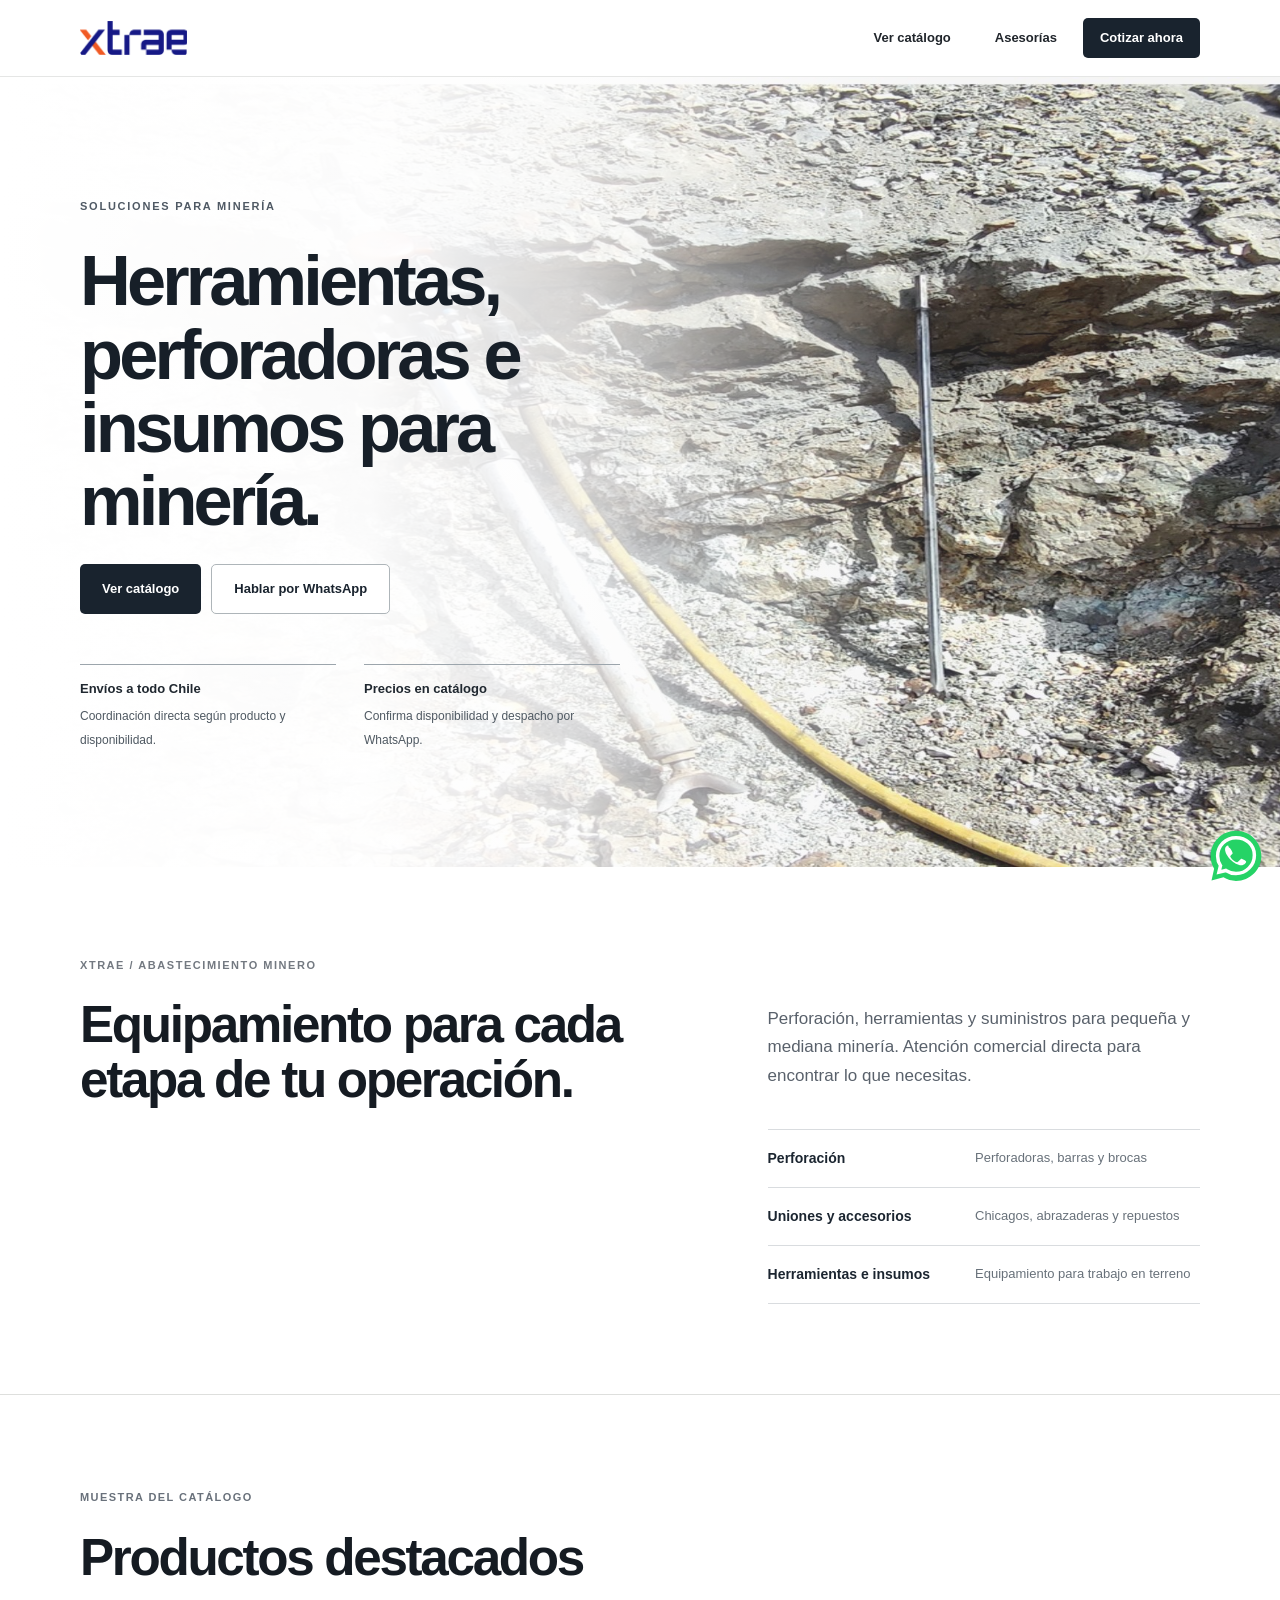
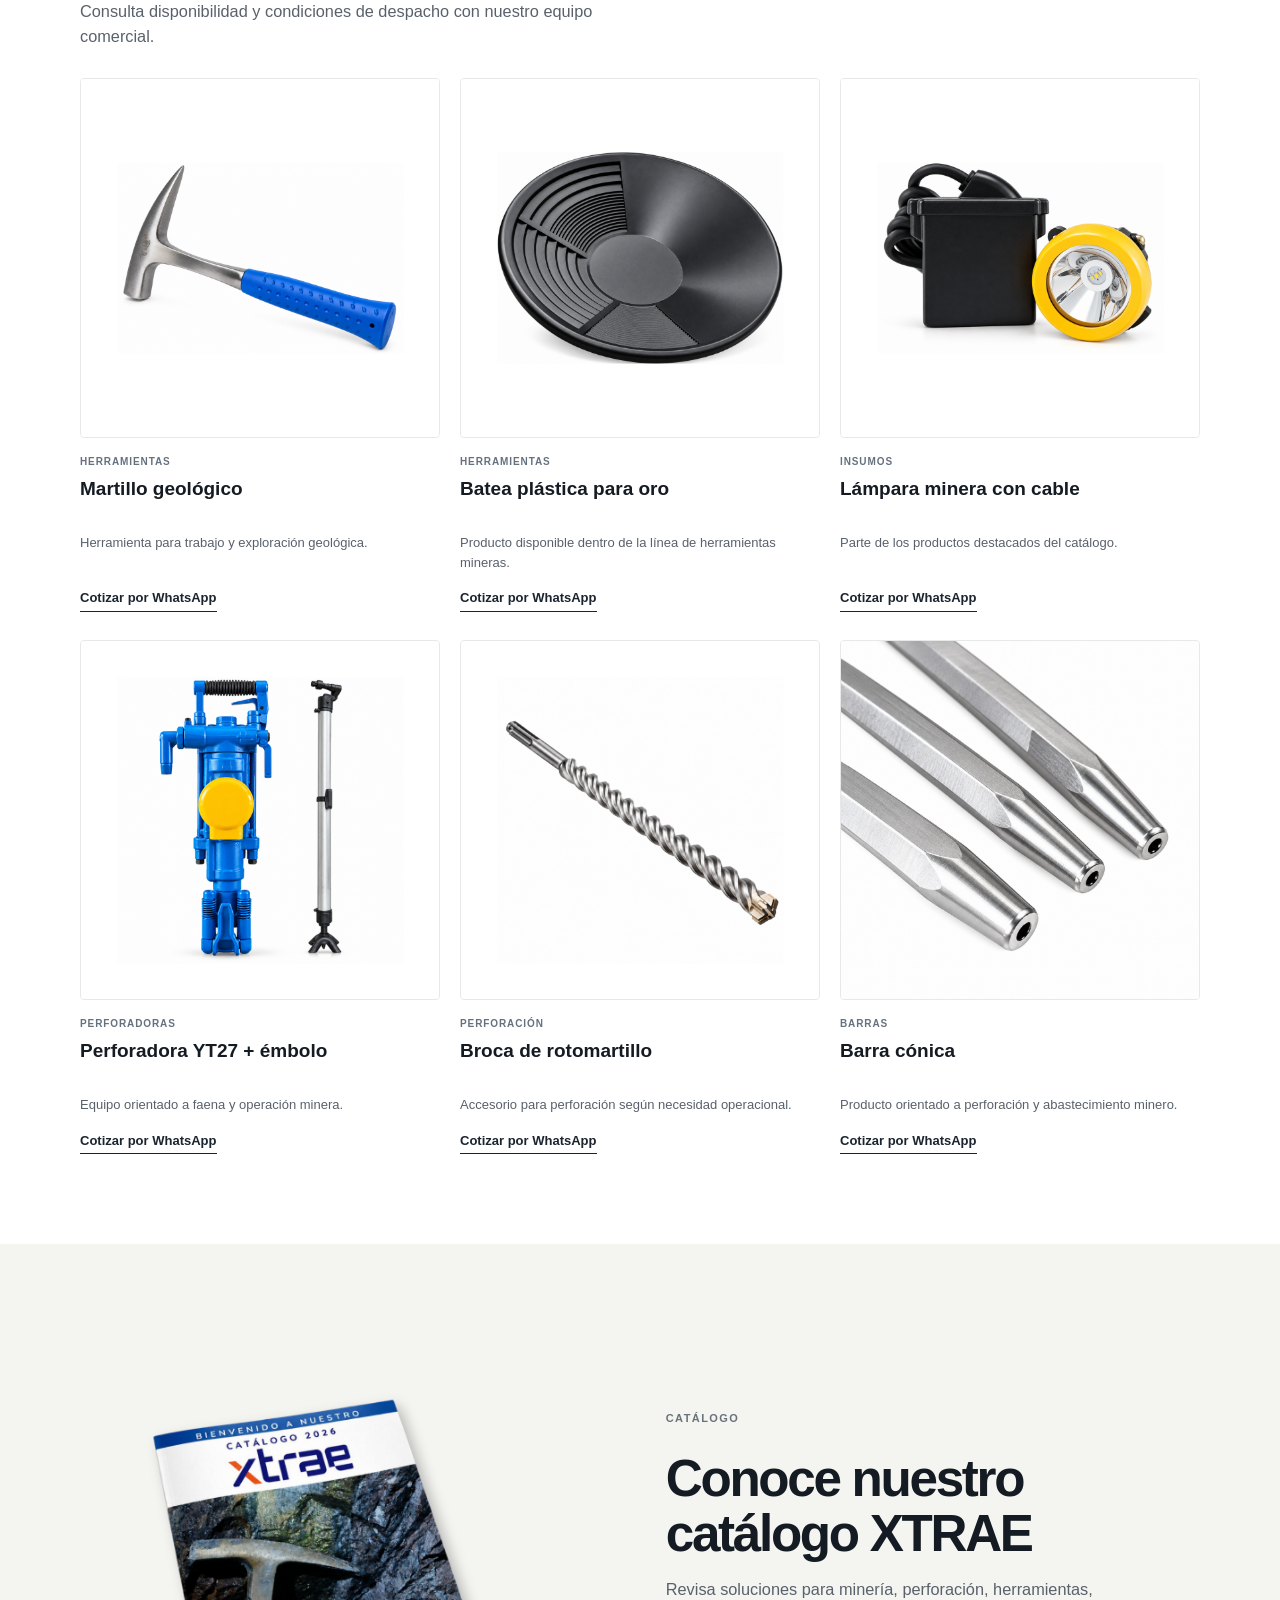
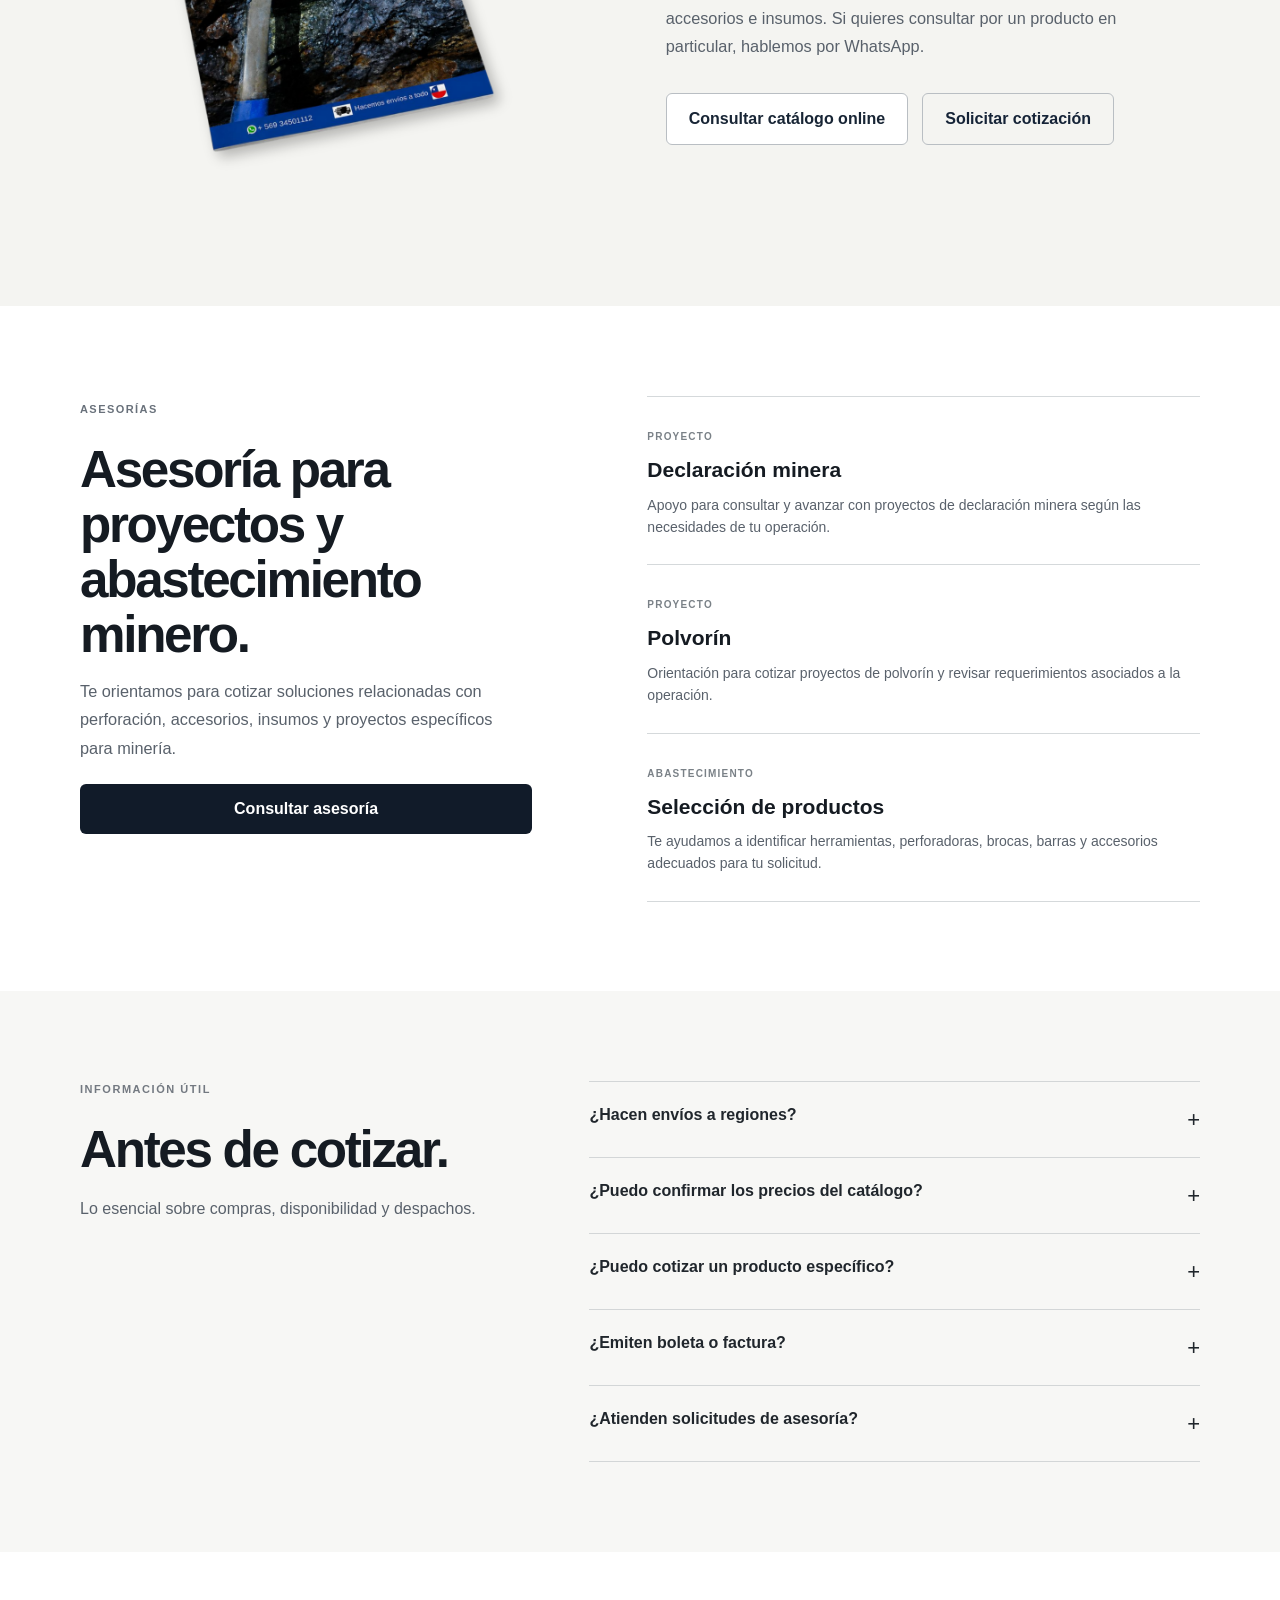
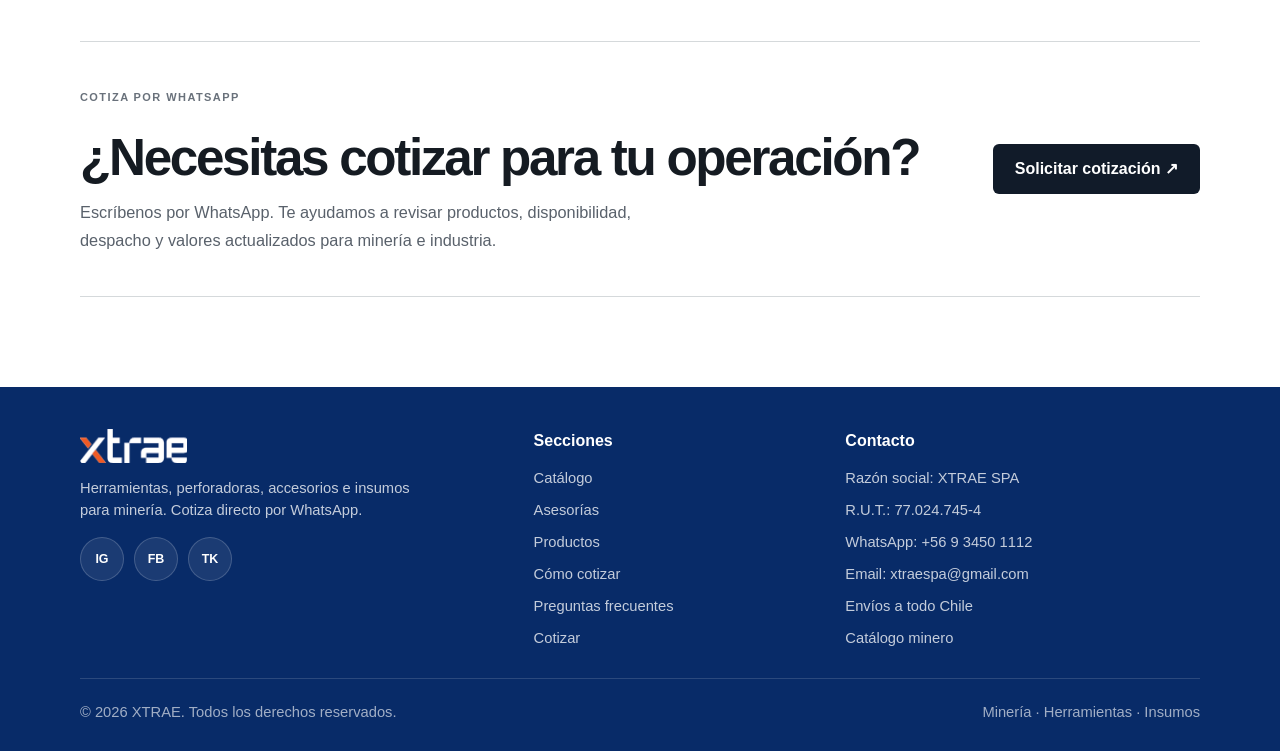
<file: index.html>
<!DOCTYPE html>
<html lang="es">
<head>
  <meta charset="UTF-8" />
  <meta name="viewport" content="width=device-width, initial-scale=1.0" />
  <link rel="icon" type="image/png" href="/assets/img/fav-xtrae.png" />
  <link rel="apple-touch-icon" href="/assets/img/fav-xtrae.png" />

  <title>XTRAE | Herramientas e insumos para minería</title>
  <meta name="description" content="Cotiza herramientas, perforadoras, brocas, barras, accesorios e insumos para minería en XTRAE. Atención directa por WhatsApp y envíos a todo Chile." />
  <meta name="robots" content="index, follow" />
  <meta name="author" content="XTRAE" />
  <link rel="canonical" href="https://xtrae.cl/" />

  <meta property="og:type" content="website" />
  <meta property="og:url" content="https://xtrae.cl/" />
  <meta property="og:title" content="XTRAE | Herramientas e insumos para minería" />
  <meta property="og:description" content="Cotiza herramientas, perforadoras, brocas, barras, accesorios e insumos para minería. Atención directa por WhatsApp y envíos a todo Chile." />
  <meta property="og:image" content="https://xtrae.cl/assets/img/catalogo-xtrae.png" />
  <meta property="og:locale" content="es_CL" />

  <meta name="twitter:card" content="summary_large_image" />
  <meta name="twitter:title" content="XTRAE | Herramientas e insumos para minería" />
  <meta name="twitter:description" content="Cotiza herramientas, perforadoras, brocas, barras, accesorios e insumos para minería. Atención directa por WhatsApp." />
  <meta name="twitter:image" content="https://xtrae.cl/assets/img/catalogo-xtrae.png" />

  <link rel="stylesheet" href="/assets/css/styles.css?v=19" />
  <!-- Google Tag Manager -->
<script>(function(w,d,s,l,i){w[l]=w[l]||[];w[l].push({'gtm.start':
new Date().getTime(),event:'gtm.js'});var f=d.getElementsByTagName(s)[0],
j=d.createElement(s),dl=l!='dataLayer'?'&l='+l:'';j.async=true;j.src=
'https://www.googletagmanager.com/gtm.js?id='+i+dl;f.parentNode.insertBefore(j,f);
})(window,document,'script','dataLayer','GTM-K9B52PH');</script>
<!-- End Google Tag Manager -->

  <script type="application/ld+json">
  {
    "@context": "https://schema.org",
    "@type": "Organization",
    "name": "XTRAE",
    "legalName": "XTRAE SPA",
    "taxID": "CL-77024745-4",
    "email": "xtraespa@gmail.com",
    "url": "https://xtrae.cl/",
    "logo": "https://xtrae.cl/assets/img/xtrae-logo.png",
    "description": "Herramientas, perforadoras, brocas, barras, accesorios e insumos para minería.",
    "contactPoint": {
      "@type": "ContactPoint",
      "telephone": "+56 9 3450 1112",
      "email": "xtraespa@gmail.com",
      "contactType": "sales",
      "areaServed": "CL",
      "availableLanguage": "Spanish"
    },
    "sameAs": [
      "https://www.facebook.com/profile.php?id=100078458380677",
      "https://www.instagram.com/xtrae.cl",
      "https://www.tiktok.com/@xtrae.cl"
    ]
  }
  </script>
</head>
<body>
    <!-- Google Tag Manager (noscript) -->
<noscript><iframe src="https://www.googletagmanager.com/ns.html?id=GTM-K9B52PH"
height="0" width="0" style="display:none;visibility:hidden"></iframe></noscript>
<!-- End Google Tag Manager (noscript) -->
  <header class="site-header">
    <div class="container nav">
      <a class="brand-logo" href="/" aria-label="XTRAE Inicio">
        <img src="/assets/img/xtrae-logo.png" alt="XTRAE" />
      </a>

      <button class="mobile-menu-button" type="button" aria-label="Abrir menú" aria-expanded="false" data-menu-toggle>
        Menú
      </button>

      <nav class="nav-actions" data-menu>
        <a class="btn btn-outline" href="#catalogo">Ver catálogo</a>
        <a class="btn btn-outline" href="#asesorias">Asesorías</a>
        <button class="btn btn-primary" type="button" data-whatsapp>Cotizar ahora</button>
      </nav>
    </div>
  </header>

  <main>
    <section class="hero">
      <div class="container hero-grid">
        <div class="hero-content">
          <span class="eyebrow">Soluciones para minería</span>
          <h1>Herramientas, perforadoras e insumos para minería.</h1>

          <div class="hero-actions">
            <a class="btn btn-primary" href="#catalogo">Ver catálogo</a>
            <button class="btn btn-secondary" type="button" data-whatsapp>Hablar por WhatsApp</button>
          </div>

          <div class="hero-info">
            <div class="info-card">
              <strong>Envíos a todo Chile</strong>
              <span>Coordinación directa según producto y disponibilidad.</span>
            </div>
            <div class="info-card">
              <strong>Precios en catálogo</strong>
              <span>Confirma disponibilidad y despacho por WhatsApp.</span>
            </div>
          </div>
        </div>
      </div>
    </section>

    <section class="section product-lines" aria-labelledby="product-lines-title"><div class="container editorial-intro"><div><span class="editorial-kicker">XTRAE / ABASTECIMIENTO MINERO</span><h2 id="product-lines-title">Equipamiento para cada etapa de tu operación.</h2></div><div class="intro-aside"><p>Perforación, herramientas y suministros para pequeña y mediana minería. Atención comercial directa para encontrar lo que necesitas.</p><div class="intro-details"><div><strong>Perforación</strong><span>Perforadoras, barras y brocas</span></div><div><strong>Uniones y accesorios</strong><span>Chicagos, abrazaderas y repuestos</span></div><div><strong>Herramientas e insumos</strong><span>Equipamiento para trabajo en terreno</span></div></div></div></div></section>

<section class="section catalog-preview" id="productos">
      <div class="container">
        <div class="section-title">
          <span class="eyebrow">Muestra del catálogo</span>
          <h2>Productos destacados</h2>
          <p>Consulta disponibilidad y condiciones de despacho con nuestro equipo comercial.</p>
        </div>
        <div class="product-grid editorial-products">
          <article class="product-card">
            <div class="product-image-wrap"><img src="/assets/img/productos/martillo-geologico.png" alt="Martillo geológico XTRAE" loading="lazy" /></div>
            <span class="product-tag">Herramientas</span><h3>Martillo geológico</h3><p>Herramienta para trabajo y exploración geológica.</p>
            <button class="quote-badge" type="button" data-whatsapp data-message="Hola XTRAE, quiero cotizar el martillo geológico.">Cotizar por WhatsApp</button>
          </article>
          <article class="product-card">
            <div class="product-image-wrap"><img src="/assets/img/productos/batea-plastica-oro.png" alt="Batea plástica para oro XTRAE" loading="lazy" /></div>
            <span class="product-tag">Herramientas</span><h3>Batea plástica para oro</h3><p>Producto disponible dentro de la línea de herramientas mineras.</p>
            <button class="quote-badge" type="button" data-whatsapp data-message="Hola XTRAE, quiero cotizar la batea plástica para oro.">Cotizar por WhatsApp</button>
          </article>
          <article class="product-card">
            <div class="product-image-wrap"><img src="/assets/img/productos/lampara-minera-cable.png" alt="Lámpara minera con cable XTRAE" loading="lazy" /></div>
            <span class="product-tag">Insumos</span><h3>Lámpara minera con cable</h3><p>Parte de los productos destacados del catálogo.</p>
            <button class="quote-badge" type="button" data-whatsapp data-message="Hola XTRAE, quiero cotizar la lámpara minera con cable.">Cotizar por WhatsApp</button>
          </article>
          <article class="product-card">
            <div class="product-image-wrap"><img src="/assets/img/productos/perforadora-yt27.png" alt="Perforadora YT27 XTRAE" loading="lazy" /></div>
            <span class="product-tag">Perforadoras</span><h3>Perforadora YT27 + émbolo</h3><p>Equipo orientado a faena y operación minera.</p>
            <button class="quote-badge" type="button" data-whatsapp data-message="Hola XTRAE, quiero cotizar la perforadora YT27 con émbolo.">Cotizar por WhatsApp</button>
          </article>
          <article class="product-card">
            <div class="product-image-wrap"><img src="/assets/img/productos/broca-rotomartillo.png" alt="Broca de rotomartillo XTRAE" loading="lazy" /></div>
            <span class="product-tag">Perforación</span><h3>Broca de rotomartillo</h3><p>Accesorio para perforación según necesidad operacional.</p>
            <button class="quote-badge" type="button" data-whatsapp data-message="Hola XTRAE, quiero cotizar una broca de rotomartillo.">Cotizar por WhatsApp</button>
          </article>
          <article class="product-card">
            <div class="product-image-wrap"><img src="/assets/img/productos/barra-conica.png" alt="Barra cónica XTRAE" loading="lazy" /></div>
            <span class="product-tag">Barras</span><h3>Barra cónica</h3><p>Producto orientado a perforación y abastecimiento minero.</p>
            <button class="quote-badge" type="button" data-whatsapp data-message="Hola XTRAE, quiero cotizar una barra cónica.">Cotizar por WhatsApp</button>
          </article>
        </div>
      </div>
    </section>

    <section class="section catalog-section" id="catalogo">
      <div class="container catalog-grid">
        <div class="catalog-image-wrap">
          <img class="catalog-image" src="/assets/img/catalogo-xtrae.png?v=2" alt="Portada del catálogo XTRAE" loading="lazy" />
        </div>
        <div class="catalog-content">
          <span class="eyebrow">Catálogo</span>
          <h2>Conoce nuestro catálogo XTRAE</h2>
          <p>Revisa soluciones para minería, perforación, herramientas, accesorios e insumos. Si quieres consultar por un producto en particular, hablemos por WhatsApp.</p>
          <div class="button-row"><a class="btn btn-outline" href="/catalogo/">Consultar catálogo online</a><button class="btn btn-secondary" type="button" data-whatsapp>Solicitar cotización</button></div></div></div></section>

    <section class="section advisory-section" id="asesorias">
      <div class="container advisory-grid">
        <div class="advisory-panel">
          <span class="eyebrow">Asesorías</span>
          <h2>Asesoría para proyectos y abastecimiento minero.</h2>
          <p>Te orientamos para cotizar soluciones relacionadas con perforación, accesorios, insumos y proyectos específicos para minería.</p>
          <button class="btn btn-primary" type="button" data-whatsapp data-message="Hola XTRAE, quiero consultar por asesorías para minería.">Consultar asesoría</button>
        </div>
        <div class="advisory-list">
          <article class="advisory-item"><span>Proyecto</span><h3>Declaración minera</h3><p>Apoyo para consultar y avanzar con proyectos de declaración minera según las necesidades de tu operación.</p></article>
          <article class="advisory-item"><span>Proyecto</span><h3>Polvorín</h3><p>Orientación para cotizar proyectos de polvorín y revisar requerimientos asociados a la operación.</p></article>
          <article class="advisory-item"><span>Abastecimiento</span><h3>Selección de productos</h3><p>Te ayudamos a identificar herramientas, perforadoras, brocas, barras y accesorios adecuados para tu solicitud.</p></article>
        </div>
      </div>
    </section>

    <section class="section faq-section" id="preguntas"><div class="container faq-layout"><div><span class="editorial-kicker">INFORMACIÓN ÚTIL</span><h2>Antes de cotizar.</h2><p>Lo esencial sobre compras, disponibilidad y despachos.</p></div><div class="faq-list"><details><summary>¿Hacen envíos a regiones?</summary><p>Sí. Coordinamos envíos a todo Chile según producto, destino y disponibilidad.</p></details><details><summary>¿Puedo confirmar los precios del catálogo?</summary><p>Sí. Confirma precios, disponibilidad y despacho directamente por WhatsApp.</p></details><details><summary>¿Puedo cotizar un producto específico?</summary><p>Sí. Cada producto destacado tiene un botón para consultar directamente por WhatsApp.</p></details><details><summary>¿Emiten boleta o factura?</summary><p>Sí, emitimos boleta o factura según corresponda.</p></details><details><summary>¿Atienden solicitudes de asesoría?</summary><p>Puedes consultar por declaración minera, polvorín, selección de productos y abastecimiento minero.</p></details></div></div></section>

    <section class="section cta-section" id="solicitar">
      <div class="container">
        <div class="cta-box">
          <div><span class="eyebrow">Cotiza por WhatsApp</span><h2>¿Necesitas cotizar para tu operación?</h2><p>Escríbenos por WhatsApp. Te ayudamos a revisar productos, disponibilidad, despacho y valores actualizados para minería e industria.</p></div>
          <div class="cta-actions"><button class="btn btn-primary" type="button" data-whatsapp>Solicitar cotización ↗</button></div>
        </div>
      </div>
    </section>
  </main>

  <footer class="site-footer">
    <div class="container">
      <div class="footer-content">
        <div class="footer-brand">
          <a class="footer-logo-img" href="/" aria-label="XTRAE Inicio"><img src="/assets/img/xtrae-logo-inv.png" alt="XTRAE" /></a>
          <p>Herramientas, perforadoras, accesorios e insumos para minería. Cotiza directo por WhatsApp.</p>
          <div class="social-links" aria-label="Redes sociales de XTRAE">
            <a class="social-link" href="https://www.instagram.com/xtrae.cl" target="_blank" rel="noopener noreferrer" aria-label="Instagram de XTRAE">IG</a>
            <a class="social-link" href="https://www.facebook.com/profile.php?id=100078458380677" target="_blank" rel="noopener noreferrer" aria-label="Facebook de XTRAE">FB</a>
            <a class="social-link" href="https://www.tiktok.com/@xtrae.cl" target="_blank" rel="noopener noreferrer" aria-label="TikTok de XTRAE">TK</a>
          </div>
        </div>
        <div class="footer-column"><h3>Secciones</h3><ul class="footer-links"><li><a href="#catalogo">Catálogo</a></li><li><a href="#asesorias">Asesorías</a></li><li><a href="#productos">Productos</a></li><li><a href="#como-cotizar">Cómo cotizar</a></li><li><a href="#preguntas">Preguntas frecuentes</a></li><li><a href="#solicitar">Cotizar</a></li></ul></div>
        <div class="footer-column"><h3>Contacto</h3><ul class="footer-contact"><li><span>Razón social: XTRAE SPA</span></li><li><span>R.U.T.: 77.024.745-4</span></li><li><a href="https://wa.me/56934501112?text=Hola%20XTRAE%2C%20quiero%20cotizar%20productos%20para%20miner%C3%ADa." target="_blank" rel="noopener noreferrer">WhatsApp: +56 9 3450 1112</a></li><li><a href="mailto:xtraespa@gmail.com">Email: xtraespa@gmail.com</a></li><li><span>Envíos a todo Chile</span></li><li><span>Catálogo minero</span></li></ul></div>
      </div>
      <div class="footer-bottom"><p>© <span id="year"></span> XTRAE. Todos los derechos reservados.</p><p>Minería · Herramientas · Insumos</p></div>
    </div>
  </footer>

<button class="floating-whatsapp" type="button" aria-label="Hablar por WhatsApp" data-whatsapp>
  <img src="/assets/img/icon-whatsapp.svg" alt="" aria-hidden="true" />
</button>
  <script src="/assets/js/main.js?v=14"></script>
</body>
</html>
</file>
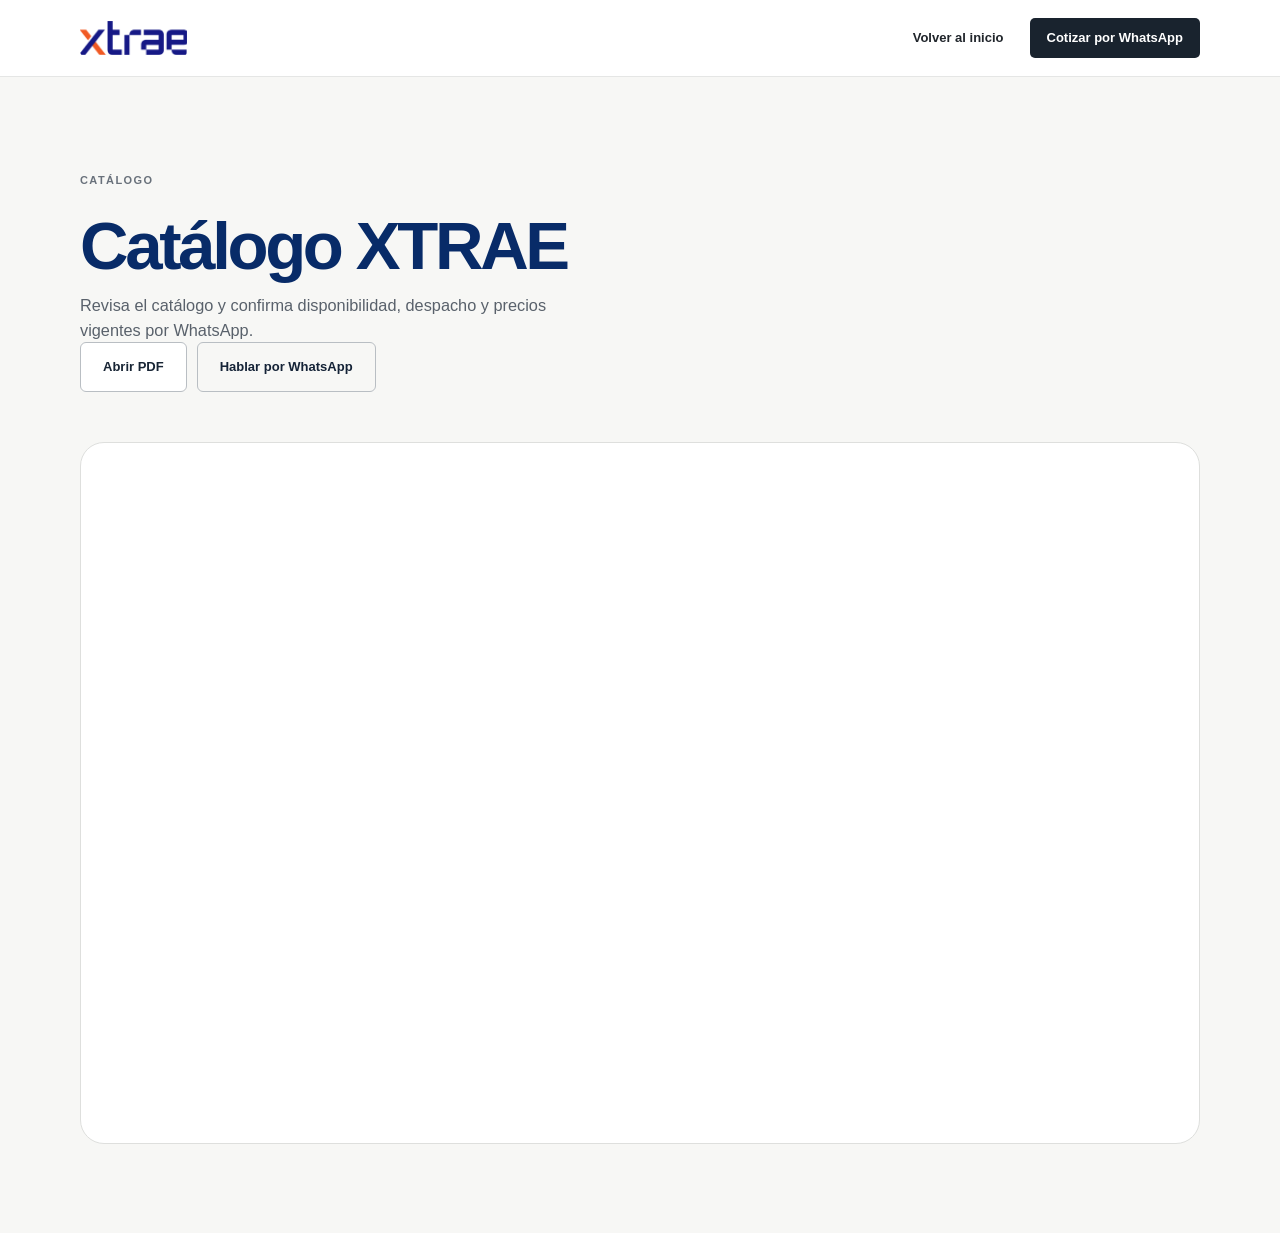
<file: catalogo/index.html>
<!DOCTYPE html>
<html lang="es">
<head>
  <meta charset="UTF-8" />
  <meta name="viewport" content="width=device-width, initial-scale=1.0" />
  <link rel="icon" type="image/png" href="/assets/img/fav-xtrae.png" />
  <link rel="apple-touch-icon" href="/assets/img/fav-xtrae.png" />
  <title>Catálogo XTRAE | Herramientas e insumos para minería</title>
  <meta name="description" content="Revisa el catálogo XTRAE con herramientas, perforadoras, brocas, barras e insumos para minería. Cotiza por WhatsApp." />
  <meta name="robots" content="index, follow" />
  <link rel="canonical" href="https://xtrae.cl/catalogo/" />
  <link rel="stylesheet" href="/assets/css/styles.css?v=14" />
  <!-- Google Tag Manager -->
  <script>(function(w,d,s,l,i){w[l]=w[l]||[];w[l].push({'gtm.start':new Date().getTime(),event:'gtm.js'});var f=d.getElementsByTagName(s)[0],j=d.createElement(s),dl=l!='dataLayer'?'&l='+l:'';j.async=true;j.src='https://www.googletagmanager.com/gtm.js?id='+i+dl;f.parentNode.insertBefore(j,f);})(window,document,'script','dataLayer','GTM-K9B52PH');</script>
  <!-- End Google Tag Manager -->

</head>
<body>
  <!-- Google Tag Manager (noscript) -->
  <noscript><iframe src="https://www.googletagmanager.com/ns.html?id=GTM-K9B52PH" height="0" width="0" style="display:none;visibility:hidden"></iframe></noscript>
  <!-- End Google Tag Manager (noscript) -->
  <header class="site-header">
    <div class="container nav">
      <a class="brand-logo" href="/" aria-label="XTRAE Inicio"><img src="/assets/img/xtrae-logo.png" alt="XTRAE" /></a>
      <nav class="nav-actions catalog-nav">
        <a class="btn btn-outline" href="/">Volver al inicio</a>
        <button class="btn btn-primary" type="button" data-whatsapp>Cotizar por WhatsApp</button>
      </nav>
    </div>
  </header>

  <main>
    <section class="section catalog-viewer-page">
      <div class="container">
        <div class="section-title">
          <span class="eyebrow">Catálogo</span>
          <h1 class="catalog-page-title">Catálogo XTRAE</h1>
          <p>Revisa el catálogo y confirma disponibilidad, despacho y precios vigentes por WhatsApp.</p>
          <div class="hero-actions">
            <a class="btn btn-outline" href="/assets/pdf/catalogo-xtrae.pdf" target="_blank" rel="noopener">Abrir PDF</a>
            <button class="btn btn-secondary" type="button" data-whatsapp>Hablar por WhatsApp</button>
          </div>
        </div>
        <div class="pdf-box">
          <iframe src="/assets/pdf/catalogo-xtrae.pdf#toolbar=1&navpanes=0&scrollbar=1" title="Catálogo XTRAE" loading="lazy"></iframe>
        </div>
      </div>
    </section>
  </main>
  <script src="/assets/js/main.js?v=14"></script>
</body>
</html>
</file>
<file: assets/css/styles.css>
:root {
  --bg: #ffffff;
  --bg-soft: #f4f7fb;
  --text: #0b1f5f;
  --muted: #526174;
  --primary: #f15a24;
  --primary-dark: #cf4518;
  --blue: #0b3f91;
  --blue-dark: #082b68;
  --white: #ffffff;
  --border: rgba(11, 63, 145, 0.16);
  --card: #ffffff;
  --shadow: 0 16px 38px rgba(11, 63, 145, 0.07);
}

* { box-sizing: border-box; margin: 0; padding: 0; }
html { scroll-behavior: smooth; }
body { font-family: Arial, Helvetica, sans-serif; background: var(--bg); color: var(--text); line-height: 1.5; }
a, button { font: inherit; }
a { color: inherit; text-decoration: none; }
img { max-width: 100%; display: block; }
.container { width: min(1120px, 92%); margin: 0 auto; }

.site-header { position: sticky; top: 0; z-index: 50; background: rgba(255,255,255,0.96); backdrop-filter: blur(10px); border-bottom: 1px solid var(--border); }
.nav { min-height: 64px; display: flex; align-items: center; justify-content: space-between; gap: 14px; padding: 10px 0; }
.brand-logo, .footer-logo-img { display: inline-flex; align-items: center; line-height: 1; flex-shrink: 0; }
.brand-logo img { width: auto; height: 34px; max-width: 160px; display: block; }
.footer-logo-img { margin-bottom: 14px; }
.footer-logo-img img { width: auto; height: 34px; max-width: 160px; display: block; }
.mobile-menu-button { display: inline-flex; align-items: center; justify-content: center; border: 1px solid var(--border); border-radius: 999px; background: var(--white); color: var(--blue); padding: 10px 14px; font-weight: 900; cursor: pointer; }
.nav-actions { position: absolute; left: 4%; right: 4%; top: calc(100% + 8px); display: none; grid-template-columns: 1fr; gap: 10px; padding: 14px; border: 1px solid var(--border); border-radius: 20px; background: var(--white); box-shadow: 0 20px 54px rgba(11,63,145,.14); }
.nav-actions.is-open { display: grid; }

.btn { display: inline-flex; align-items: center; justify-content: center; gap: 8px; border: 0; border-radius: 999px; padding: 13px 22px; font-weight: 800; cursor: pointer; transition: transform .2s ease, background .2s ease, color .2s ease; text-align: center; }
.btn:hover { transform: translateY(-2px); }
.btn-primary { background: var(--primary); color: var(--white); box-shadow: 0 10px 24px rgba(241,90,36,.22); }
.btn-primary:hover { background: var(--primary-dark); }
.btn-secondary { background: var(--blue); color: var(--white); box-shadow: 0 10px 24px rgba(11,63,145,.22); }
.btn-secondary:hover { background: var(--blue-dark); }
.btn-outline { border: 1px solid var(--blue); color: var(--blue); background: var(--white); }
.btn-outline:hover { background: var(--blue); color: var(--white); }
.hero-actions .btn, .catalog-card .btn, .advisory-panel .btn, .cta-actions .btn, .nav-actions .btn { width: 100%; }

.section { padding: 52px 0; }
.eyebrow { display: inline-block; margin-bottom: 16px; padding: 8px 14px; border-radius: 999px; background: rgba(241,90,36,.10); color: var(--primary); font-size: .86rem; font-weight: 900; border: 1px solid rgba(241,90,36,.18); text-transform: uppercase; letter-spacing: .04em; }
.section-title { max-width: 790px; margin-bottom: 28px; }
.section-title h2, .catalog-content h2, .advisory-panel h2, .cta-box h2 { font-size: clamp(2rem, 10vw, 3rem); line-height: 1.05; letter-spacing: -.04em; color: var(--blue-dark); margin-bottom: 14px; }
.section-title p, .catalog-content p, .advisory-panel p, .cta-box p { color: var(--muted); font-size: 1.02rem; }

.hero { position: relative; overflow: hidden; min-height: calc(100svh - 64px); display: flex; align-items: center; background: linear-gradient(90deg, rgba(255,255,255,.96) 0%, rgba(255,255,255,.88) 55%, rgba(255,255,255,.74) 100%), url('/assets/img/hero-mineria.jpg') center / cover no-repeat; }
.hero::after { content: ''; position: absolute; left: 0; bottom: 0; width: 100%; height: 6px; background: linear-gradient(90deg, var(--primary), var(--blue)); }
.hero-grid { position: relative; z-index: 1; display: grid; grid-template-columns: 1fr; gap: 28px; align-items: center; padding: 64px 0; }
.hero-content { max-width: 760px; }
.hero h1 { max-width: 760px; font-size: clamp(2.2rem, 12vw, 4.4rem); line-height: .98; letter-spacing: -.05em; margin-bottom: 20px; color: var(--blue-dark); }
.hero p { max-width: 620px; color: var(--muted); font-size: 1.05rem; margin-bottom: 28px; }
.hero-actions { display: grid; gap: 12px; margin-bottom: 28px; }
.hero-info { display: grid; grid-template-columns: 1fr; gap: 14px; }
.info-card { padding: 16px; border: 1px solid var(--border); border-radius: 18px; background: rgba(255,255,255,.94); box-shadow: var(--shadow); }
.info-card strong { display: block; color: var(--blue); margin-bottom: 4px; }
.info-card span { color: var(--muted); font-size: .9rem; }

.confidence-section, .catalog-section, .cta-section { background: var(--white); }
.category-section, .process-section, .advisory-section, .catalog-preview, .faq-section { background: var(--bg-soft); border-top: 1px solid var(--border); border-bottom: 1px solid var(--border); }
.cards, .product-grid, .faq-grid, .advisory-list { display: grid; grid-template-columns: 1fr; gap: 14px; }
.feature-card, .step-card, .faq-card, .advisory-item, .advisory-panel, .catalog-card, .product-card, .cta-box { border: 1px solid var(--border); border-radius: 22px; background: var(--card); box-shadow: var(--shadow); }
.feature-card, .step-card, .faq-card, .advisory-item, .advisory-panel { padding: 22px; }
.icon { width: 42px; height: 42px; display: grid; place-items: center; margin-bottom: 14px; border-radius: 12px; background: rgba(241,90,36,.10); color: var(--primary); font-weight: 900; border: 1px solid rgba(241,90,36,.18); }
.feature-card h3, .step-card h3, .faq-card h3, .advisory-item h3 { color: var(--blue); font-size: 1.14rem; margin-bottom: 8px; }
.feature-card p, .step-card p, .faq-card p, .advisory-item p { color: var(--muted); }

.catalog-grid, .advisory-grid, .cta-box { display: grid; grid-template-columns: 1fr; gap: 28px; align-items: center; }
.catalog-image-wrap { display: flex; justify-content: center; align-items: center; }
.catalog-image { width: 100%; max-width: 390px; height: auto; filter: drop-shadow(0 22px 30px rgba(11,63,145,.14)); }
.catalog-card { padding: 22px; background: linear-gradient(135deg, rgba(11,63,145,.07), transparent 42%), linear-gradient(135deg, rgba(241,90,36,.08), transparent 58%), var(--white); }
.catalog-card p { color: var(--blue-dark); font-size: 1.03rem; margin-bottom: 16px; }
.catalog-card strong { color: var(--primary); }
.button-row { display: grid; gap: 12px; }
.advisory-grid { align-items: start; }
.advisory-panel { background: linear-gradient(135deg, rgba(11,63,145,.08), transparent 45%), linear-gradient(135deg, rgba(241,90,36,.10), transparent 65%), var(--white); }
.advisory-panel p { margin-bottom: 22px; }
.advisory-item span { display: inline-block; margin-bottom: 10px; color: var(--primary); font-size: .82rem; font-weight: 900; text-transform: uppercase; letter-spacing: .04em; }

.product-card { display: flex; flex-direction: column; min-height: 320px; padding: 18px; overflow: hidden; }
.product-image-wrap { width: 100%; aspect-ratio: 1 / 1; display: grid; place-items: center; margin-bottom: 16px; border: 1px solid var(--border); border-radius: 18px; background: #f8fbff; overflow: hidden; }
.product-image-wrap img { width: 100%; height: 100%; object-fit: contain; padding: 12px; }
.product-tag { width: fit-content; margin-bottom: 16px; padding: 7px 11px; border-radius: 999px; background: rgba(11,63,145,.08); color: var(--blue); font-size: .78rem; font-weight: 900; text-transform: uppercase; letter-spacing: .04em; }
.product-card h3 { color: var(--blue-dark); font-size: 1.1rem; line-height: 1.25; margin-bottom: 12px; }
.product-card p { color: var(--muted); margin-bottom: 18px; }
.quote-badge { margin-top: auto; width: fit-content; padding: 9px 14px; border-radius: 10px; background: rgba(241,90,36,.10); color: var(--primary); font-size: .92rem; font-weight: 900; border: 1px solid rgba(241,90,36,.18); cursor: pointer; transition: background .2s ease, transform .2s ease; }
.quote-badge:hover { background: rgba(241,90,36,.18); transform: translateY(-2px); }
.faq-grid { gap: 14px; }
.cta-box { padding: 24px; overflow: hidden; background: linear-gradient(135deg, rgba(11,63,145,.08), transparent 42%), linear-gradient(135deg, rgba(241,90,36,.10), transparent 58%), var(--white); }
.cta-actions { display: grid; gap: 12px; }

.site-footer { padding: 42px 0 28px; color: rgba(255,255,255,.76); font-size: .92rem; background: var(--blue-dark); }
.footer-content { display: grid; gap: 28px; }
.footer-brand p { max-width: 360px; color: rgba(255,255,255,.76); }
.footer-column h3 { margin-bottom: 14px; color: var(--white); font-size: 1rem; }
.footer-links, .footer-contact { display: grid; gap: 10px; list-style: none; }
.footer-links a, .footer-contact a, .footer-contact span { color: rgba(255,255,255,.76); }
.footer-links a:hover, .footer-contact a:hover { color: var(--white); }
.social-links { display: flex; flex-wrap: wrap; gap: 10px; margin-top: 16px; }
.social-link { width: 44px; height: 44px; display: inline-grid; place-items: center; border-radius: 50%; border: 1px solid rgba(255,255,255,.18); background: rgba(255,255,255,.08); color: var(--white); font-size: .78rem; font-weight: 900; transition: transform .2s ease, background .2s ease; }
.social-link:hover { transform: translateY(-2px); background: var(--primary); }
.footer-bottom { display: grid; gap: 8px; margin-top: 28px; padding-top: 22px; border-top: 1px solid rgba(255,255,255,.14); color: rgba(255,255,255,.62); }
.floating-whatsapp { position: fixed; right: 16px; bottom: 16px; z-index: 30; width: 56px; height: 56px; display: grid; place-items: center; border: 0; border-radius: 0; padding: 0; background: transparent; box-shadow: none; cursor: pointer; transition: transform .2s ease; }
.floating-whatsapp:hover { transform: translateY(-4px) scale(1.03); }

@media (min-width: 640px) {
  .hero-actions, .button-row { display: flex; flex-wrap: wrap; gap: 14px; }
  .hero-actions .btn, .button-row .btn { width: auto; }
  .hero-info { grid-template-columns: repeat(2, 1fr); }
  .footer-bottom { display: flex; justify-content: space-between; align-items: center; gap: 20px; }
}
@media (min-width: 768px) {
  .section { padding: 68px 0; }
  .mobile-menu-button { display: none; }
  .nav-actions { position: static; display: flex; align-items: center; justify-content: flex-end; width: auto; padding: 0; border: 0; border-radius: 0; background: transparent; box-shadow: none; gap: 12px; }
  .nav-actions .btn { width: auto; }
  .cards-3, .cards-4, .product-grid, .faq-grid { grid-template-columns: repeat(2, 1fr); }
  .catalog-image { max-width: 480px; }
  .footer-content { grid-template-columns: 1.2fr .8fr 1fr; align-items: start; }
}
@media (min-width: 1024px) {
  .section { padding: 76px 0; }
  .hero { min-height: calc(100vh - 64px); }
  .hero-grid { padding: 82px 0; }
  .hero h1 { font-size: clamp(3.2rem, 6vw, 5rem); }
  .cards-3, .product-grid { grid-template-columns: repeat(3, 1fr); }
  .cards-4, .faq-grid { grid-template-columns: repeat(4, 1fr); }
  .catalog-grid { grid-template-columns: .95fr 1.05fr; gap: 42px; }
  .advisory-grid { grid-template-columns: .9fr 1.1fr; gap: 34px; }
  .cta-box { grid-template-columns: 1fr .72fr; gap: 32px; padding: 42px; }
  .catalog-image { max-width: 560px; }
}

.catalog-page-title { font-size: clamp(2.2rem, 10vw, 4.2rem); line-height: 1; letter-spacing: -.05em; color: var(--blue-dark); margin-bottom: 14px; }
.catalog-viewer-page { background: var(--bg-soft); min-height: calc(100vh - 64px); }
.pdf-box { width: 100%; height: 78vh; min-height: 520px; border: 1px solid var(--border); border-radius: 24px; overflow: hidden; background: var(--white); box-shadow: var(--shadow); }
.pdf-box iframe { width: 100%; height: 100%; border: 0; display: block; }
.catalog-nav { display:flex; position:static; padding:0; border:0; box-shadow:none; background:transparent; }
@media(max-width: 767px){ .catalog-nav .btn-outline{display:none;} .catalog-nav{display:flex;} }

.floating-whatsapp img { width: 56px; height: 56px; object-fit: contain; display: block; }

button:focus-visible, a:focus-visible { outline: 3px solid var(--primary); outline-offset: 3px; }

@media(prefers-reduced-motion: reduce){html{scroll-behavior:auto} .btn,.floating-whatsapp{transition:none}}
/* XTRAE — dirección editorial industrial. Hero original preservado. */
.category-section,.catalog-preview,.catalog-section,.advisory-section{background:#fff}
.category-section .section-title,.catalog-preview .section-title{max-width:850px;margin-bottom:30px}
.category-section h2,.catalog-preview h2,.catalog-section h2,.advisory-section h2{letter-spacing:-.025em}
.industrial-categories{border-top:1px solid #cdd3db}
.industrial-categories a{display:grid;grid-template-columns:52px minmax(190px,1fr) minmax(180px,1fr) 30px;align-items:center;gap:20px;padding:25px 8px;border-bottom:1px solid #cdd3db;color:#132b4f;text-decoration:none;background:transparent}
.industrial-categories a:hover{background:#f4f6f8}
.industrial-categories span{color:#7b8490;font-size:13px}
.industrial-categories strong{font-size:21px;font-weight:700}
.industrial-categories small{font-size:14px;color:#526071}
.industrial-categories b{font-size:21px;font-weight:400}
.product-grid{gap:0!important;border-top:1px solid #d9dfe5;border-left:1px solid #d9dfe5}
.product-card{border:0!important;border-right:1px solid #d9dfe5!important;border-bottom:1px solid #d9dfe5!important;border-radius:0!important;box-shadow:none!important;padding:18px!important;background:#fff!important}
.product-card:hover{box-shadow:none!important;background:#fafbfc!important}
.product-image-wrap{border-radius:0!important;background:#f5f6f7!important;aspect-ratio:1/1}
.product-image-wrap img{width:100%;height:100%;object-fit:contain}
.product-card h3{font-size:17px!important;line-height:1.35}
.product-card p{font-size:13px}
.product-tag{border-radius:0!important;background:transparent!important;padding:0!important;color:#65717e!important;text-transform:uppercase;font-size:10px!important;letter-spacing:.09em}
.quote-badge{border-radius:3px!important;box-shadow:none!important}
.catalog-grid{align-items:center}
.catalog-image-wrap{background:transparent!important;border:0!important;box-shadow:none!important}
.catalog-image{object-fit:contain!important;filter:none!important}
.catalog-content .button-row{margin-top:26px}
.advisory-panel,.advisory-item{border-radius:0!important;box-shadow:none!important}
.advisory-list{border-top:1px solid #d9dfe5}
.advisory-item{border-bottom:1px solid #d9dfe5!important}
@media(max-width:700px){.industrial-categories a{grid-template-columns:30px 1fr 24px;gap:10px}.industrial-categories small{grid-column:2;grid-row:2}.industrial-categories b{grid-column:3;grid-row:1}.industrial-categories strong{font-size:18px}}

/* Product lines: informational, not navigation */
.product-lines{padding-bottom:48px}
.product-lines-list{border-top:1px solid #cbd3dd}
.product-line{display:grid;grid-template-columns:minmax(200px, 1fr) minmax(260px, 1.1fr);align-items:center;gap:28px;padding:26px 0;border-bottom:1px solid #cbd3dd}
.product-line h3{margin:0;color:#0b2e69;font-size:clamp(19px,2vw,26px);font-weight:700;line-height:1.25}
.product-line p{margin:0;color:#4c6078;font-size:16px;line-height:1.55}
@media(max-width:700px){.product-line{grid-template-columns:1fr;gap:8px;padding:20px 0}.product-line p{font-size:14px}}

/* XTRAE editorial 2026 — solo secciones bajo hero */
:root{--shadow:none;--bg-soft:#f7f7f5;--border:#dedfdd}
.section:not(.hero){padding:clamp(60px,7vw,108px) 0}
.section:not(.hero) .eyebrow{background:none;border:0;padding:0;border-radius:0;color:#69717b;font-size:11px;letter-spacing:.13em;margin-bottom:24px}
.section:not(.hero) h2{font-size:clamp(32px,4vw,58px);font-weight:700;line-height:1.08;letter-spacing:-.045em;color:#151b22}
.section:not(.hero) h3{color:#151b22}
.section:not(.hero) p{color:#59616b}
.section-title{margin-bottom:38px}
.section-title p{max-width:520px}
.editorial-kicker{display:block;color:#737981;font-size:11px;letter-spacing:.14em;font-weight:700;margin-bottom:24px}
.product-lines{background:#fff;border-bottom:1px solid #dedfdd}
.editorial-intro{display:grid;grid-template-columns:1.15fr .85fr;gap:clamp(40px,8vw,140px)}
.editorial-intro h2{max-width:650px}
.intro-aside{padding-top:48px}
.intro-aside>p{font-size:17px;line-height:1.7;margin-bottom:38px}
.intro-details{border-top:1px solid #d9dcdf}
.intro-details>div{display:grid;grid-template-columns:1fr 1.2fr;gap:20px;border-bottom:1px solid #d9dcdf;padding:18px 0}
.intro-details strong{font-size:14px;color:#1b2530}
.intro-details span{font-size:13px;color:#68717a}
.catalog-preview{background:#fff;border:0}
.editorial-products{display:grid;grid-template-columns:repeat(12,minmax(0,1fr));gap:12px!important;border:0!important}
.editorial-products .product-card{grid-column:span 4;min-width:0;min-height:0;border:0!important;padding:0!important;background:#fff!important;box-shadow:none!important;display:flex;flex-direction:column}
.editorial-products .product-card:nth-child(1),.editorial-products .product-card:nth-child(4){grid-column:span 6}
.editorial-products .product-card:nth-child(2),.editorial-products .product-card:nth-child(3){grid-column:span 3}
.editorial-products .product-card:nth-child(5),.editorial-products .product-card:nth-child(6){grid-column:span 3}
.editorial-products .product-image-wrap{aspect-ratio:1.28;background:#f0f1ef!important;border:0!important;border-radius:9px!important;margin-bottom:16px}
.editorial-products .product-card:nth-child(1) .product-image-wrap,.editorial-products .product-card:nth-child(4) .product-image-wrap{aspect-ratio:1.62}
.editorial-products .product-image-wrap img{padding:clamp(15px,3vw,35px);transition:transform .3s ease}
.editorial-products .product-card:hover img{transform:scale(1.035)}
.editorial-products .product-tag{font-size:10px!important;margin-bottom:7px}
.editorial-products .product-card h3{font-size:19px!important;margin-bottom:6px}
.editorial-products .product-card p{font-size:13px;margin-bottom:12px}
.editorial-products .quote-badge{padding:0 0 3px;background:transparent;border:0;border-bottom:1px solid #1b2530;color:#1b2530;border-radius:0!important;font-size:13px;font-weight:700}
.catalog-section{background:#f4f4f1!important;border:0}
.catalog-grid{gap:clamp(45px,8vw,125px)}
.catalog-image{max-width:500px!important;filter:none!important}
.catalog-content p{max-width:480px;line-height:1.75}
.catalog-content .button-row{margin-top:32px}
.section:not(.hero) .btn{box-shadow:none;border-radius:6px;transform:none}
.section:not(.hero) .btn-primary{background:#111b29}
.section:not(.hero) .btn-secondary{background:transparent;color:#152337;border:1px solid #b9bec3}
.section:not(.hero) .btn-outline{background:#fff;border-color:#b9bec3;color:#182535}
.advisory-section{background:#fff!important;border:0}
.advisory-grid{grid-template-columns:.9fr 1.1fr;gap:clamp(40px,9vw,150px)}
.advisory-panel{padding:0!important;border:0!important;background:none!important}
.advisory-panel p{line-height:1.75;max-width:440px}
.advisory-list{gap:0;border-top:1px solid #d5d9db}
.advisory-item{padding:26px 0!important;border:0!important;border-bottom:1px solid #d5d9db!important;background:none!important}
.advisory-item span{color:#7a8187;font-size:10px;letter-spacing:.12em;margin-bottom:10px}
.advisory-item h3{font-size:21px;margin-bottom:8px}
.advisory-item p{font-size:14px;line-height:1.6}
.faq-section{background:#f7f7f5!important;border:0}
.faq-layout{display:grid;grid-template-columns:.8fr 1.2fr;gap:clamp(30px,8vw,130px)}
.faq-layout>div>p{margin-top:20px}
.faq-list{border-top:1px solid #d3d6d7}
.faq-list details{border-bottom:1px solid #d3d6d7;padding:21px 0}
.faq-list summary{cursor:pointer;list-style:none;display:flex;justify-content:space-between;gap:16px;font-size:16px;font-weight:700;color:#20262c}
.faq-list summary::-webkit-details-marker{display:none}
.faq-list summary::after{content:'+';font-size:22px;font-weight:400}
.faq-list details[open] summary::after{content:'−'}
.faq-list details p{font-size:14px;max-width:540px;line-height:1.7;padding:16px 25px 0 0}
.cta-section{background:#fff!important}
.cta-box{padding:42px 0!important;background:none!important;border:0!important;border-top:1px solid #d5d9db!important;border-bottom:1px solid #d5d9db!important;border-radius:0!important;grid-template-columns:1fr auto;gap:36px}
.cta-box p{max-width:580px;line-height:1.7}
.cta-actions{display:block}
.cta-actions .btn{white-space:nowrap}
@media(max-width:850px){.editorial-intro,.advisory-grid,.faq-layout{grid-template-columns:1fr;gap:26px}.intro-aside{padding-top:0}.editorial-products .product-card,.editorial-products .product-card:nth-child(n){grid-column:span 6}.editorial-products .product-image-wrap,.editorial-products .product-card:nth-child(n) .product-image-wrap{aspect-ratio:1.15}.cta-box{grid-template-columns:1fr}}
@media(max-width:520px){.editorial-products{gap:22px 12px!important}.editorial-products .product-card:nth-child(n){grid-column:span 6}.editorial-products .product-card h3{font-size:15px!important}.editorial-products .product-card p{display:none}.editorial-products .product-image-wrap{margin-bottom:10px}.editorial-products .quote-badge{font-size:12px}.intro-details>div{grid-template-columns:1fr;gap:4px}.catalog-grid{gap:22px}.cta-box{padding:28px 0!important}}

/* Hero editorial: conserva la fotografía original hero-mineria.jpg */
.site-header{background:#fff;backdrop-filter:none;border-bottom:1px solid #e5e6e5}
.nav{min-height:76px}
.nav-actions{gap:8px}
.nav-actions .btn{border-radius:5px;box-shadow:none;padding:10px 17px;font-size:13px;font-weight:700}
.nav-actions .btn-outline{background:transparent;border-color:transparent;color:#20252b}
.nav-actions .btn-outline:hover{background:#f1f2f0;color:#20252b}
.nav-actions .btn-primary{background:#19232e}
.hero{min-height:min(790px,calc(100svh - 76px));background-image:linear-gradient(90deg,#fff 0%,rgba(255,255,255,.98) 29%,rgba(255,255,255,.82) 45%,rgba(255,255,255,.12) 73%),url('/assets/img/hero-mineria.jpg');background-position:center,center;background-size:cover,cover;background-repeat:no-repeat}
.hero::after{display:none}
.hero-grid{padding:clamp(75px,9vw,140px) 0;min-height:inherit}
.hero-content{max-width:650px}
.hero .eyebrow{padding:0;border:0;border-radius:0;background:transparent;color:#4f5964;letter-spacing:.16em;font-size:11px;font-weight:700;margin-bottom:30px}
.hero h1{font-size:clamp(44px,5.5vw,79px);line-height:1.04;letter-spacing:-.055em;color:#171f28;font-weight:700;max-width:680px;margin-bottom:27px}
.hero p{font-size:clamp(15px,1.4vw,17px);line-height:1.72;max-width:500px;color:#4d5761;margin-bottom:31px}
.hero-actions{gap:10px;margin-bottom:50px}
.hero-actions .btn{width:auto;border-radius:5px;padding:14px 22px;font-size:13px;font-weight:700;box-shadow:none;transform:none}
.hero-actions .btn-primary{background:#19232e}
.hero-actions .btn-secondary{background:#fff;color:#19232e;border:1px solid #aeb5b9}
.hero-info{grid-template-columns:repeat(2,minmax(0,1fr));gap:28px;max-width:540px}
.hero .info-card{padding:14px 0 0;border:0;border-top:1px solid #9ca5ac;border-radius:0;background:transparent;box-shadow:none}
.hero .info-card strong{font-size:13px;color:#202830;margin-bottom:5px}
.hero .info-card span{font-size:12px;line-height:1.5;color:#4f5962}
@media(max-width:900px){.hero{background-image:linear-gradient(90deg,#fff 0%,rgba(255,255,255,.94) 48%,rgba(255,255,255,.40) 100%),url('/assets/img/hero-mineria.jpg')}.hero-content{max-width:580px}}
@media(max-width:600px){.nav{min-height:64px}.hero{min-height:auto;background-image:linear-gradient(180deg,rgba(255,255,255,.97) 0%,rgba(255,255,255,.93) 55%,rgba(255,255,255,.63) 100%),url('/assets/img/hero-mineria.jpg');background-position:center,65% center}.hero-grid{padding:70px 0 65px}.hero h1{font-size:clamp(39px,10vw,55px)}.hero-actions{display:flex;flex-wrap:wrap;gap:10px;margin-bottom:34px}.hero-actions .btn{width:auto;padding:13px 15px}.hero-info{gap:16px}.hero .info-card span{font-size:11px}}


/* Productos destacados: grilla uniforme, imágenes completas y CTA alineados */
.editorial-products{display:grid!important;grid-template-columns:repeat(3,minmax(0,1fr))!important;gap:28px 20px!important;align-items:stretch!important}
.editorial-products .product-card,.editorial-products .product-card:nth-child(n){grid-column:auto!important;min-width:0!important;min-height:0!important;height:100%!important;display:flex!important;flex-direction:column!important;padding:0!important;border:0!important;background:#fff!important;box-shadow:none!important;overflow:visible!important}
.editorial-products .product-image-wrap,.editorial-products .product-card:nth-child(n) .product-image-wrap{width:100%!important;height:auto!important;aspect-ratio:1/1!important;margin:0 0 16px!important;padding:0!important;background:#fff!important;border:1px solid #e7e8e8!important;border-radius:4px!important;display:flex!important;align-items:center!important;justify-content:center!important;overflow:hidden!important}
.editorial-products .product-image-wrap img,.editorial-products .product-card:nth-child(n) .product-image-wrap img{display:block!important;width:100%!important;height:100%!important;max-width:100%!important;max-height:100%!important;object-fit:contain!important;object-position:center!important;padding:0!important;transform:none!important;transition:none!important}
.editorial-products .product-card:hover img{transform:none!important}
.editorial-products .product-card h3{min-height:2.7em}
.editorial-products .product-card p{display:block!important;flex:1 0 auto;margin-bottom:16px!important}
.editorial-products .quote-badge{align-self:flex-start;margin-top:auto!important}
@media(max-width:850px){.editorial-products{grid-template-columns:repeat(2,minmax(0,1fr))!important}}
@media(max-width:520px){.editorial-products{grid-template-columns:1fr!important;gap:34px!important}.editorial-products .product-card h3{min-height:0}.editorial-products .product-image-wrap{margin-bottom:14px!important}}

/* Mobile: dos productos por fila */
@media(max-width:520px){.editorial-products{grid-template-columns:repeat(2,minmax(0,1fr))!important;gap:22px 12px!important}.editorial-products .product-card h3{font-size:15px!important}.editorial-products .product-card p{font-size:12px!important;line-height:1.45}.editorial-products .product-image-wrap,.editorial-products .product-card:nth-child(n) .product-image-wrap{aspect-ratio:1/1!important}}

/* Unir visualmente la cabecera y el hero sin separación superior */
.site-header{margin-bottom:0!important}
.site-header+main{margin-top:0!important;padding-top:0!important}
.site-header+main>.hero:first-child{margin-top:0!important;border-top:0!important}
</file>
